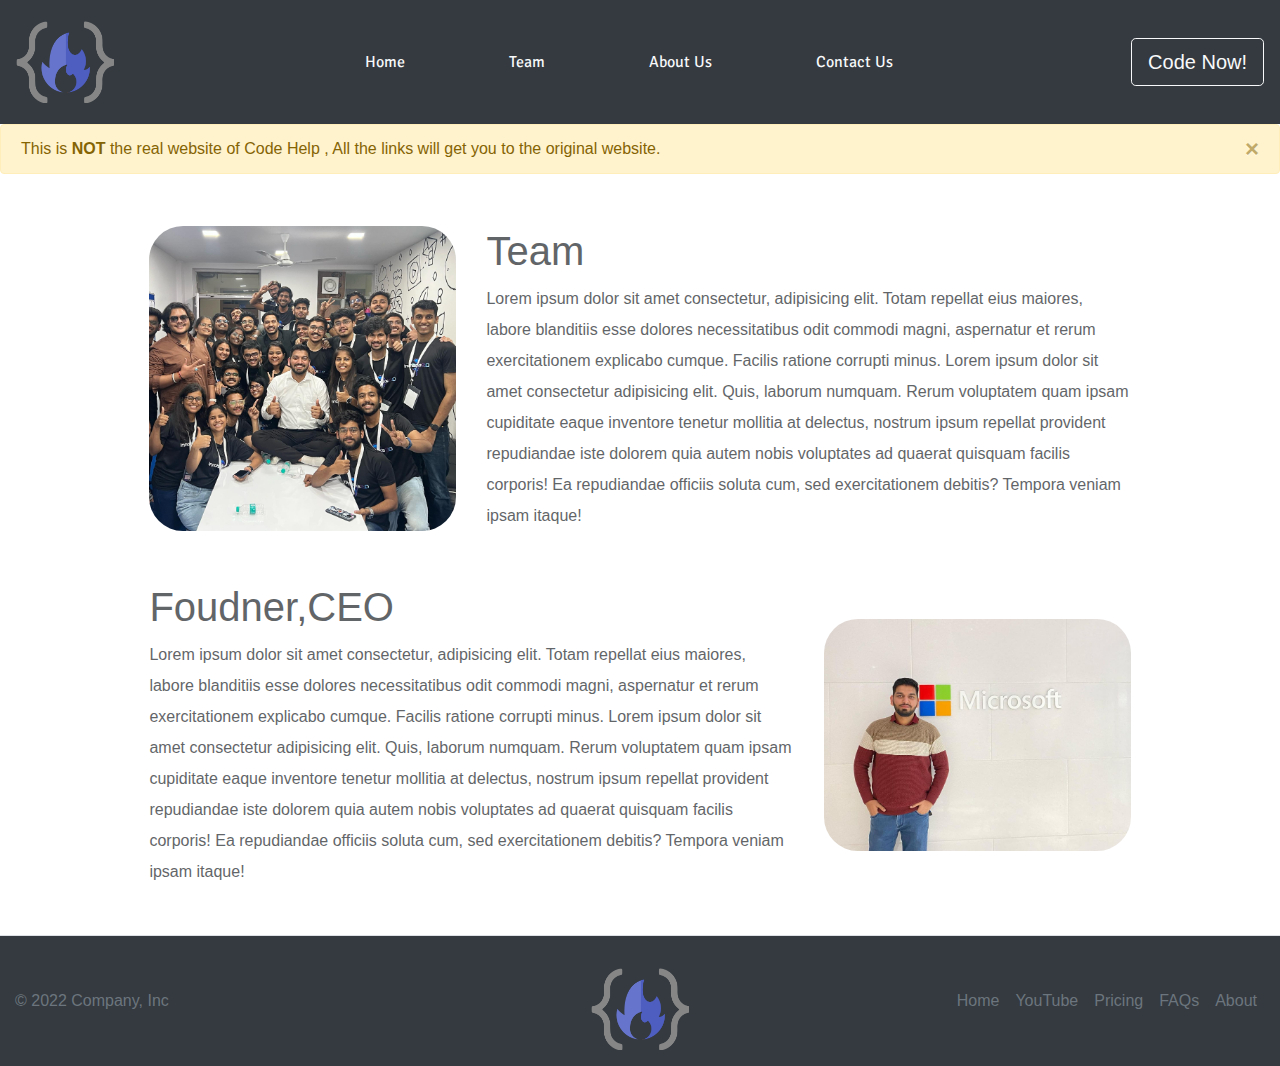
<file: index.html>
<!doctype html>
<html lang="en">

<head>
    <!-- Required meta tags -->
    <meta charset="utf-8">
    <meta name="viewport" content="width=device-width, initial-scale=1, shrink-to-fit=no">
    <link rel="stylesheet" href="newhome.css">
    <link rel="preconnect" href="https://fonts.googleapis.com">
    <link rel="preconnect" href="https://fonts.gstatic.com" crossorigin>
    <link href="https://fonts.googleapis.com/css2?family=Pangolin&display=swap" rel="stylesheet">
    <link href="https://fonts.googleapis.com/css2?family=Signika+Negative:wght@600&display=swap" rel="stylesheet">

    <!-- Bootstrap CSS -->
    <link rel="stylesheet" href="https://cdn.jsdelivr.net/npm/bootstrap@4.3.1/dist/css/bootstrap.min.css"
        integrity="sha384-ggOyR0iXCbMQv3Xipma34MD+dH/1fQ784/j6cY/iJTQUOhcWr7x9JvoRxT2MZw1T" crossorigin="anonymous">

    <title>Code Help By Babbar</title>
</head>

<body>



    <div class="container-fluid mb-5 px-0">


        <!-- NAVBAR SECTION  -->


        <div class="col mb-5 px-0">
            <nav class="navbar navbar-expand-lg navbat-light bg-dark py-3 sticky">
                <a href="https://www.thecodehelp.in/" class="display-3 navbar-brand my-auto"><img class="mr-2"
                        src="./logo.png" alt="" style="width: 98px; height: 82px;"></a>

                <button class="navbar-toggler bg-light" data-toggle="collapse" data-target="#mynavbar">
                    <span class="navbar-toggler-icon"></span>
                </button>

                <div class="collapse navbar-collapse" id="mynavbar">
                    <ul class="navbar-nav mx-auto d-flex align-items-centerjustify-content-center">
                        <li class="mx-10 nav-item px-2"> <a href="https://www.thecodehelp.in/"
                                class="Fonts fs-1 nav-links text-light"
                                style="margin-left: 38px; margin-right: 50px;">Home </a></li>
                        <li class="mx-10 nav-item px-2"> <a href="#team-scroll"
                                class=" Fonts fs-1  text-light nav-links" data-toggle="dropdown"
                                style="margin-left: 38px; margin-right: 50px;">Team</a>
                            <!-- <div class="dropdown-menu">
                                <a href="#" class="dropdown-item">Web Development</a>
                                <a href="#" class="dropdown-item">DSA</a>
                            </div> -->
                        </li>
                        <li class="mx-10 nav-item px-2 dropdown"> <a href="#foot"
                                class=" Fonts fs-1 nav-links text-light"
                                style="margin-left: 38px; margin-right: 50px;">About Us </a>
                        </li>
                        <li class="mx-10 nav-item px-2"> <a href="https://www.thecodehelp.in/contact"
                                class=" Fonts fs-1 nav-links text-light"
                                style="margin-left: 38px; margin-right: 50px;">Contact Us </a></li>
                    </ul>

                    <a href="https://labs.thecodehelp.in/quick-compiler"><button type="button"
                            class="btn btn-lg btn-outline-light">Code Now!</button></a>
                </div>
            </nav>


            <div class="alert alert-warning alert-dismissible fade show" role="alert">
                This is <strong>NOT</strong> the real website of Code Help , All the links will get you to the original website.
                <button type="button" class="close" data-dismiss="alert" aria-label="Close">
                  <span aria-hidden="true">&times;</span>
                </button>
              </div>

            
         


        </div>



        <!-- TEAM AND CEO SECTION  -->

        <div class="container mt-5 mb-5" id="team">

            <div class="row mb-5 d-flex align-items-center" id="team-scroll">
                <div class="col-lg-4 col-sm-12 col-12 my-1"><img class="teamImg" src="./babbar team.png.png" alt="">
                </div>
                <div class="col-lg-8 col-sm-12 col-12  team-para">
                    <h1 class="display1">Team</h1>
                    Lorem ipsum dolor sit amet consectetur, adipisicing elit. Totam repellat eius maiores, labore
                    blanditiis esse dolores necessitatibus odit commodi magni, aspernatur et rerum exercitationem
                    explicabo cumque. Facilis ratione corrupti minus. Lorem ipsum dolor sit amet consectetur adipisicing
                    elit. Quis, laborum numquam. Rerum voluptatem quam ipsam cupiditate eaque inventore tenetur mollitia
                    at delectus, nostrum ipsum repellat provident repudiandae iste dolorem quia autem nobis voluptates
                    ad quaerat quisquam facilis corporis! Ea repudiandae officiis soluta cum, sed exercitationem
                    debitis? Tempora veniam ipsam itaque!
                </div>
            </div>

            <div class="row mb-5 d-flex align-items-center">
                <div class="col-lg-8 col-sm-12 col-12  team-para">
                    <h1 class="display1">Foudner,CEO</h1>
                    Lorem ipsum dolor sit amet consectetur, adipisicing elit. Totam repellat eius maiores, labore
                    blanditiis esse dolores necessitatibus odit commodi magni, aspernatur et rerum exercitationem
                    explicabo cumque. Facilis ratione corrupti minus. Lorem ipsum dolor sit amet consectetur adipisicing
                    elit. Quis, laborum numquam. Rerum voluptatem quam ipsam cupiditate eaque inventore tenetur mollitia
                    at delectus, nostrum ipsum repellat provident repudiandae iste dolorem quia autem nobis voluptates
                    ad quaerat quisquam facilis corporis! Ea repudiandae officiis soluta cum, sed exercitationem
                    debitis? Tempora veniam ipsam itaque!
                </div>
                <div class="col-lg-4 col-sm-12 col-12"><img class="teamImg" src="./babbar.png.png" alt=""></div>
            </div>
        </div>

    </div>
    <!-- FOOTER SECTION  -->

    <div id="foot" style="height: 100%;">
        <footer class="bg-dark d-flex flex-wrap justify-content-between align-items-center py-3 mt-5 border-top">
            <p class="col-md-4 mb-0 text-muted col-sm-12 ">© 2022 Company, Inc</p>

            <a href="https://www.thecodehelp.in/"
                class="mt-3 col-sm-12 col-md-4 d-flex align-items-center justify-content-center mb-3 mb-md-0 me-md-auto link-dark text-decoration-none">
                <img src="./logo.png" alt="" style="width: 98px; height: 82px;">
            </a>

            <ul class="nav col-md-4 justify-content-end col-sm-12 ">
                <li class="nav-item"><a href="https://www.thecodehelp.in/" class="nav-link px-2 text-muted">Home</a>
                </li>
                <li class="nav-item"><a href="https://www.youtube.com/@CodeHelp/videos"
                        class="nav-link px-2 text-muted">YouTube</a></li>
                <li class="nav-item"><a href="https://www.thecodehelp.in/#courses"
                        class="nav-link px-2 text-muted">Pricing</a></li>
                <li class="nav-item"><a href="#" class="nav-link px-2 text-muted">FAQs</a></li>
                <li class="nav-item"><a href="https://www.thecodehelp.in/about"
                        class="nav-link px-2 text-muted">About</a></li>
            </ul>
        </footer>
    </div>





    <!-- Optional JavaScript -->
    <!-- jQuery first, then Popper.js, then Bootstrap JS -->
    <script src="https://code.jquery.com/jquery-3.3.1.slim.min.js"
        integrity="sha384-q8i/X+965DzO0rT7abK41JStQIAqVgRVzpbzo5smXKp4YfRvH+8abtTE1Pi6jizo"
        crossorigin="anonymous"></script>
    <script src="https://cdn.jsdelivr.net/npm/popper.js@1.14.7/dist/umd/popper.min.js"
        integrity="sha384-UO2eT0CpHqdSJQ6hJty5KVphtPhzWj9WO1clHTMGa3JDZwrnQq4sF86dIHNDz0W1"
        crossorigin="anonymous"></script>
    <script src="https://cdn.jsdelivr.net/npm/bootstrap@4.3.1/dist/js/bootstrap.min.js"
        integrity="sha384-JjSmVgyd0p3pXB1rRibZUAYoIIy6OrQ6VrjIEaFf/nJGzIxFDsf4x0xIM+B07jRM"
        crossorigin="anonymous"></script>
</body>

</html>
</file>
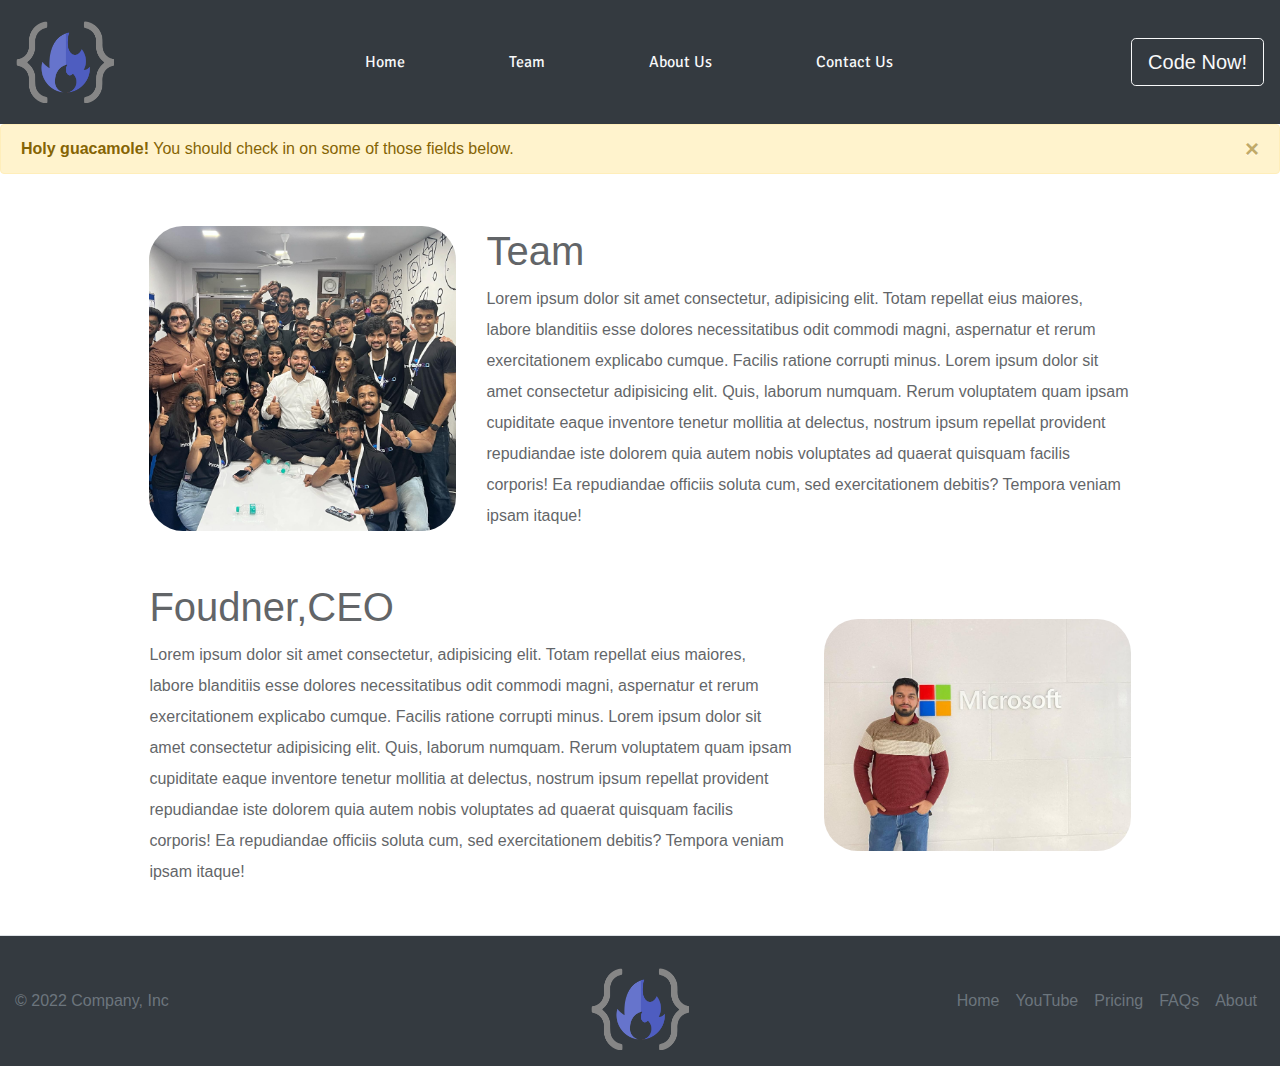
<file: newIndex.html>
<!doctype html>
<html lang="en">

<head>
    <!-- Required meta tags -->
    <meta charset="utf-8">
    <meta name="viewport" content="width=device-width, initial-scale=1, shrink-to-fit=no">
    <link rel="stylesheet" href="newhome.css">
    <link rel="preconnect" href="https://fonts.googleapis.com">
    <link rel="preconnect" href="https://fonts.gstatic.com" crossorigin>
    <link href="https://fonts.googleapis.com/css2?family=Pangolin&display=swap" rel="stylesheet">
    <link href="https://fonts.googleapis.com/css2?family=Signika+Negative:wght@600&display=swap" rel="stylesheet">

    <!-- Bootstrap CSS -->
    <link rel="stylesheet" href="https://cdn.jsdelivr.net/npm/bootstrap@4.3.1/dist/css/bootstrap.min.css"
        integrity="sha384-ggOyR0iXCbMQv3Xipma34MD+dH/1fQ784/j6cY/iJTQUOhcWr7x9JvoRxT2MZw1T" crossorigin="anonymous">

    <title>Code Help By Babbar</title>
</head>

<body>



    <div class="container-fluid mb-5 px-0">


        <!-- NAVBAR SECTION  -->


        <div class="col mb-5 px-0">
            <nav class="navbar navbar-expand-lg navbat-light bg-dark py-3 sticky">
                <a href="https://www.thecodehelp.in/" class="display-3 navbar-brand my-auto"><img class="mr-2"
                        src="./logo.png" alt="" style="width: 98px; height: 82px;"></a>

                <button class="navbar-toggler bg-light" data-toggle="collapse" data-target="#mynavbar">
                    <span class="navbar-toggler-icon"></span>
                </button>

                <div class="collapse navbar-collapse" id="mynavbar">
                    <ul class="navbar-nav mx-auto d-flex align-items-centerjustify-content-center">
                        <li class="mx-10 nav-item px-2"> <a href="https://www.thecodehelp.in/"
                                class="Fonts fs-1 nav-links text-light"
                                style="margin-left: 38px; margin-right: 50px;">Home </a></li>
                        <li class="mx-10 nav-item px-2"> <a href="#team-scroll"
                                class=" Fonts fs-1  text-light nav-links" data-toggle="dropdown"
                                style="margin-left: 38px; margin-right: 50px;">Team</a>
                            <!-- <div class="dropdown-menu">
                                <a href="#" class="dropdown-item">Web Development</a>
                                <a href="#" class="dropdown-item">DSA</a>
                            </div> -->
                        </li>
                        <li class="mx-10 nav-item px-2 dropdown"> <a href="#foot"
                                class=" Fonts fs-1 nav-links text-light"
                                style="margin-left: 38px; margin-right: 50px;">About Us </a>
                        </li>
                        <li class="mx-10 nav-item px-2"> <a href="https://www.thecodehelp.in/contact"
                                class=" Fonts fs-1 nav-links text-light"
                                style="margin-left: 38px; margin-right: 50px;">Contact Us </a></li>
                    </ul>

                    <a href="https://labs.thecodehelp.in/quick-compiler"><button type="button"
                            class="btn btn-lg btn-outline-light">Code Now!</button></a>
                </div>
            </nav>


            <div class="alert alert-warning alert-dismissible fade show" role="alert">
                <strong>Holy guacamole!</strong> You should check in on some of those fields below.
                <button type="button" class="close" data-dismiss="alert" aria-label="Close">
                  <span aria-hidden="true">&times;</span>
                </button>
              </div>

            
         


        </div>



        <!-- TEAM AND CEO SECTION  -->

        <div class="container mt-5 mb-5" id="team">

            <div class="row mb-5 d-flex align-items-center" id="team-scroll">
                <div class="col-lg-4 col-sm-12 col-12 my-1"><img class="teamImg" src="./babbar team.png.png" alt="">
                </div>
                <div class="col-lg-8 col-sm-12 col-12  team-para">
                    <h1 class="display1">Team</h1>
                    Lorem ipsum dolor sit amet consectetur, adipisicing elit. Totam repellat eius maiores, labore
                    blanditiis esse dolores necessitatibus odit commodi magni, aspernatur et rerum exercitationem
                    explicabo cumque. Facilis ratione corrupti minus. Lorem ipsum dolor sit amet consectetur adipisicing
                    elit. Quis, laborum numquam. Rerum voluptatem quam ipsam cupiditate eaque inventore tenetur mollitia
                    at delectus, nostrum ipsum repellat provident repudiandae iste dolorem quia autem nobis voluptates
                    ad quaerat quisquam facilis corporis! Ea repudiandae officiis soluta cum, sed exercitationem
                    debitis? Tempora veniam ipsam itaque!
                </div>
            </div>

            <div class="row mb-5 d-flex align-items-center">
                <div class="col-lg-8 col-sm-12 col-12  team-para">
                    <h1 class="display1">Foudner,CEO</h1>
                    Lorem ipsum dolor sit amet consectetur, adipisicing elit. Totam repellat eius maiores, labore
                    blanditiis esse dolores necessitatibus odit commodi magni, aspernatur et rerum exercitationem
                    explicabo cumque. Facilis ratione corrupti minus. Lorem ipsum dolor sit amet consectetur adipisicing
                    elit. Quis, laborum numquam. Rerum voluptatem quam ipsam cupiditate eaque inventore tenetur mollitia
                    at delectus, nostrum ipsum repellat provident repudiandae iste dolorem quia autem nobis voluptates
                    ad quaerat quisquam facilis corporis! Ea repudiandae officiis soluta cum, sed exercitationem
                    debitis? Tempora veniam ipsam itaque!
                </div>
                <div class="col-lg-4 col-sm-12 col-12"><img class="teamImg" src="./babbar.png.png" alt=""></div>
            </div>
        </div>

    </div>
    <!-- FOOTER SECTION  -->

    <div id="foot" style="height: 100%;">
        <footer class="bg-dark d-flex flex-wrap justify-content-between align-items-center py-3 mt-5 border-top">
            <p class="col-md-4 mb-0 text-muted col-sm-12 ">© 2022 Company, Inc</p>

            <a href="https://www.thecodehelp.in/"
                class="mt-3 col-sm-12 col-md-4 d-flex align-items-center justify-content-center mb-3 mb-md-0 me-md-auto link-dark text-decoration-none">
                <img src="./logo.png" alt="" style="width: 98px; height: 82px;">
            </a>

            <ul class="nav col-md-4 justify-content-end col-sm-12 ">
                <li class="nav-item"><a href="https://www.thecodehelp.in/" class="nav-link px-2 text-muted">Home</a>
                </li>
                <li class="nav-item"><a href="https://www.youtube.com/@CodeHelp/videos"
                        class="nav-link px-2 text-muted">YouTube</a></li>
                <li class="nav-item"><a href="https://www.thecodehelp.in/#courses"
                        class="nav-link px-2 text-muted">Pricing</a></li>
                <li class="nav-item"><a href="#" class="nav-link px-2 text-muted">FAQs</a></li>
                <li class="nav-item"><a href="https://www.thecodehelp.in/about"
                        class="nav-link px-2 text-muted">About</a></li>
            </ul>
        </footer>
    </div>





    <!-- Optional JavaScript -->
    <!-- jQuery first, then Popper.js, then Bootstrap JS -->
    <script src="https://code.jquery.com/jquery-3.3.1.slim.min.js"
        integrity="sha384-q8i/X+965DzO0rT7abK41JStQIAqVgRVzpbzo5smXKp4YfRvH+8abtTE1Pi6jizo"
        crossorigin="anonymous"></script>
    <script src="https://cdn.jsdelivr.net/npm/popper.js@1.14.7/dist/umd/popper.min.js"
        integrity="sha384-UO2eT0CpHqdSJQ6hJty5KVphtPhzWj9WO1clHTMGa3JDZwrnQq4sF86dIHNDz0W1"
        crossorigin="anonymous"></script>
    <script src="https://cdn.jsdelivr.net/npm/bootstrap@4.3.1/dist/js/bootstrap.min.js"
        integrity="sha384-JjSmVgyd0p3pXB1rRibZUAYoIIy6OrQ6VrjIEaFf/nJGzIxFDsf4x0xIM+B07jRM"
        crossorigin="anonymous"></script>
</body>

</html>
</file>
<file: newhome.css>
html{
    scroll-behavior: smooth;
}

.teamImg{
    width: 100%;
    border-radius: 34px;
    height: 100%;
}

.team-para{
    line-height: 31px;
    opacity: 0.7;
}

#team{
    width: 79%;
}

.Fonts{
    font-family: 'Signika Negative', sans-serif;
    font-style: normal;
}

.sticky {
    position: fixed;
    top: 0;
    width: 100%;
  }
</file>
